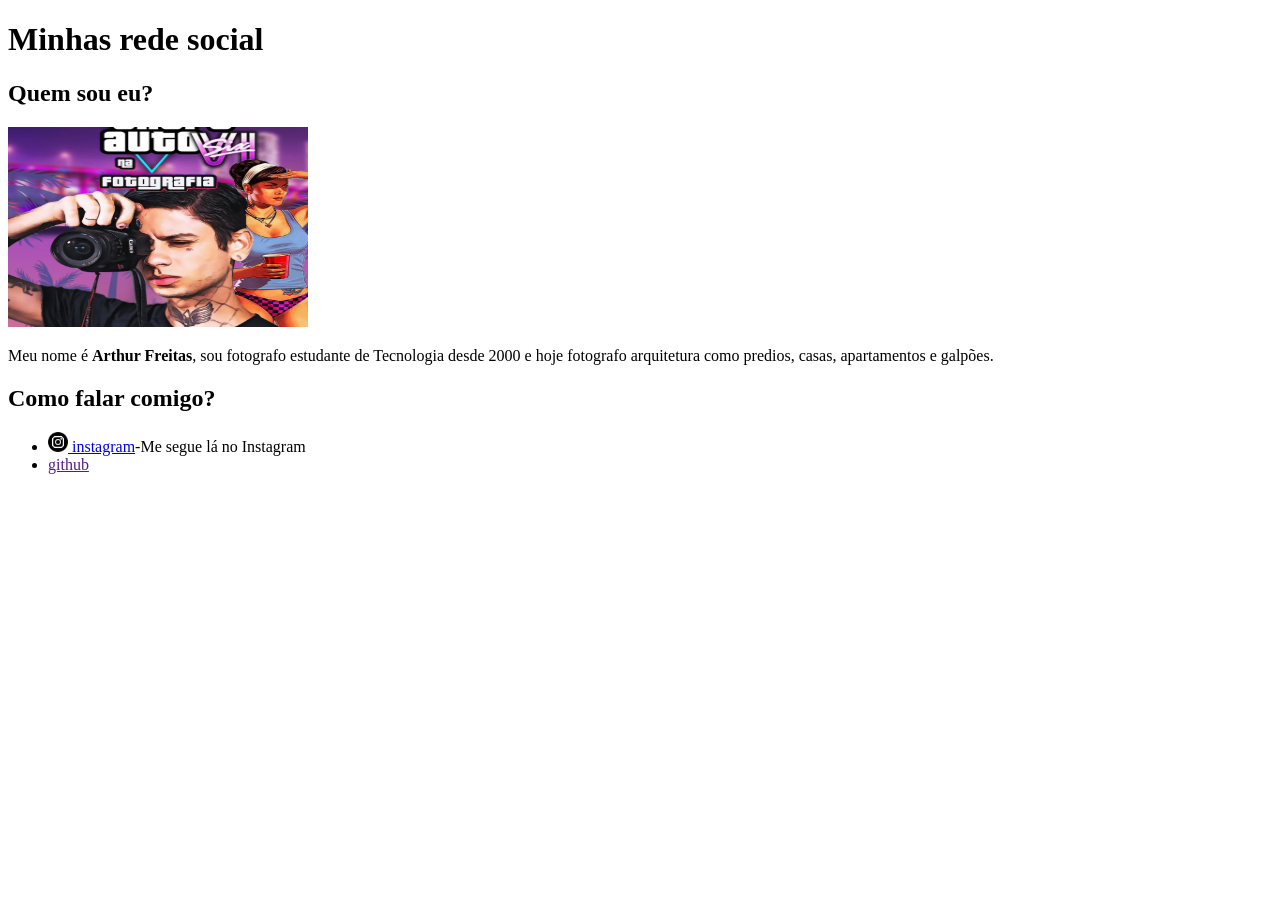
<file: html/perfil/index.html>
<!DOCTYPE html>
<html lang="pt-br">
<head>
    <meta charset="UTF-8">
    <meta name="viewport" content="width=device-width, initial-scale=1.0">
    <link rel="shortcut icon" href="favicon.ico">
    <title>Social</title>
</head>
<body>
    <h1>Minhas rede social</h1>
    <h2>Quem sou eu?</h2>
    <img src="imagem/Perfil.jpg" alt="Arthur Freitas de Araújo" width="300" height="200">
    <p>Meu nome é <strong>Arthur Freitas</strong>, sou fotografo estudante de Tecnologia desde 2000 e hoje fotografo arquitetura como predios, casas, apartamentos e galpões.</p>
    <h2>Como falar comigo?</h2>
    <ul>
    <li><img src="imagem/instagram.png" alt="Logo do instagram" width="20" height="20"><a href="https://www.instagram.com/k1ng_ar7hur/" target="_blank"> instagram</a>-Me segue lá no Instagram</li>
    <li><a href="">github</li>
    </ul>    
</body>
</html>
</file>
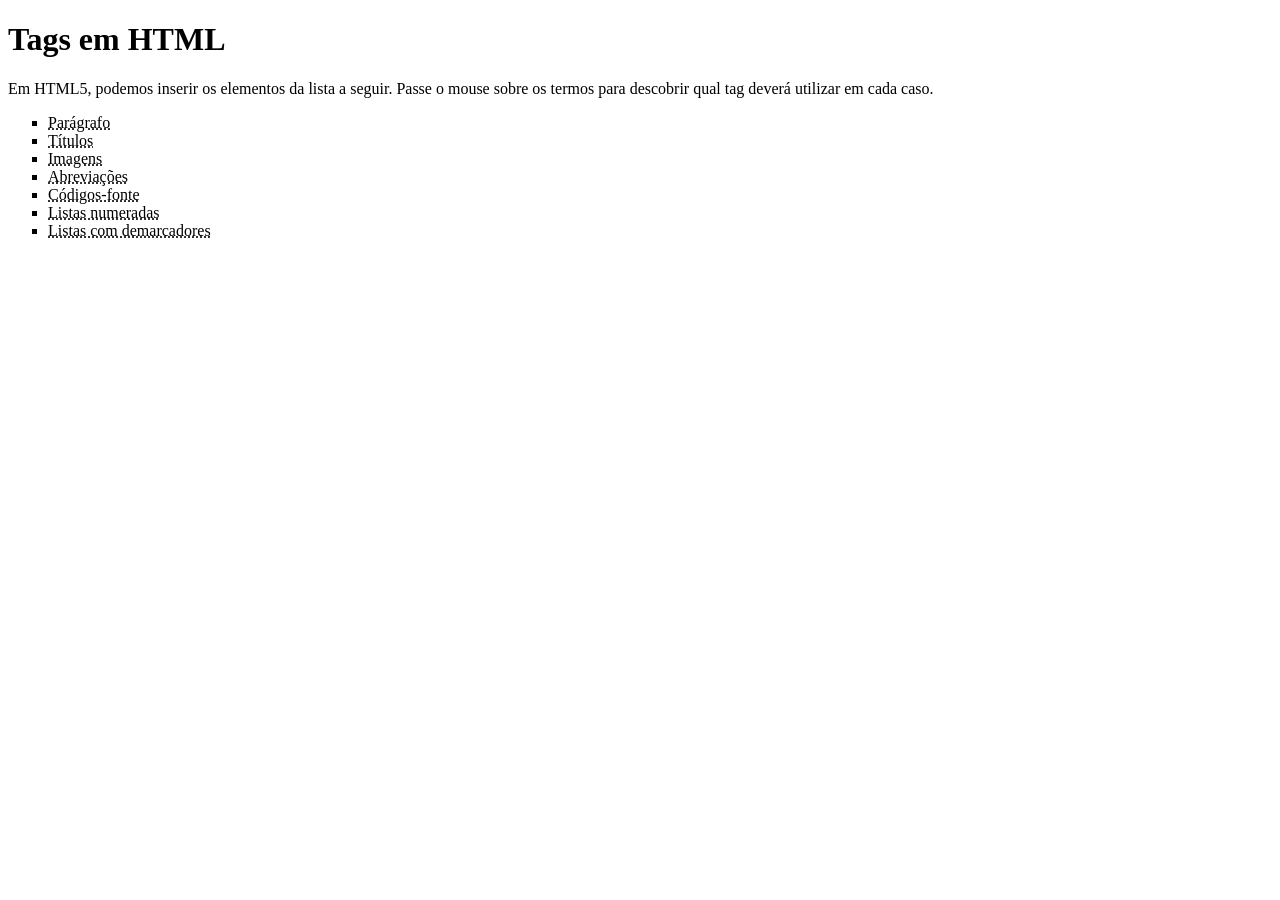
<file: html/tags/index.html>
<!DOCTYPE html>
<html lang="pt-br">
<head>
    <meta charset="UTF-8">
    <meta name="viewport" content="width=device-width, initial-scale=1.0">
    <title>Tags HTML</title>
</head>
<body>
    <h1>Tags em HTML</h1>
    <p>Em HTML5, podemos inserir os elementos da lista a seguir. Passe o mouse sobre os termos para descobrir qual tag deverá utilizar em cada caso.</p>
    <ul type="square">
        <li><abbr title="&lt;h1&gt; até &lt;h6&gt;">Parágrafo</abbr></li>
        <li><abbr title="&lt;p&gt;">Títulos</abbr></li>
        <li><abbr title="&lt;img&gt;">Imagens</abbr></li>
        <li><abbr title="&lt;abbr&gt;">Abreviações</abbr></li>
        <li><abbr title="&lt;code&gt;">Códigos-fonte</abbr></li>
        <li><abbr title = "&lt;ol&gt;">Listas numeradas</abbr></li>
        <li><abbr title="&lt;ul&gt;">Listas com demarcadores</abbr></li>
    </ul>

</body>
</html>
</file>
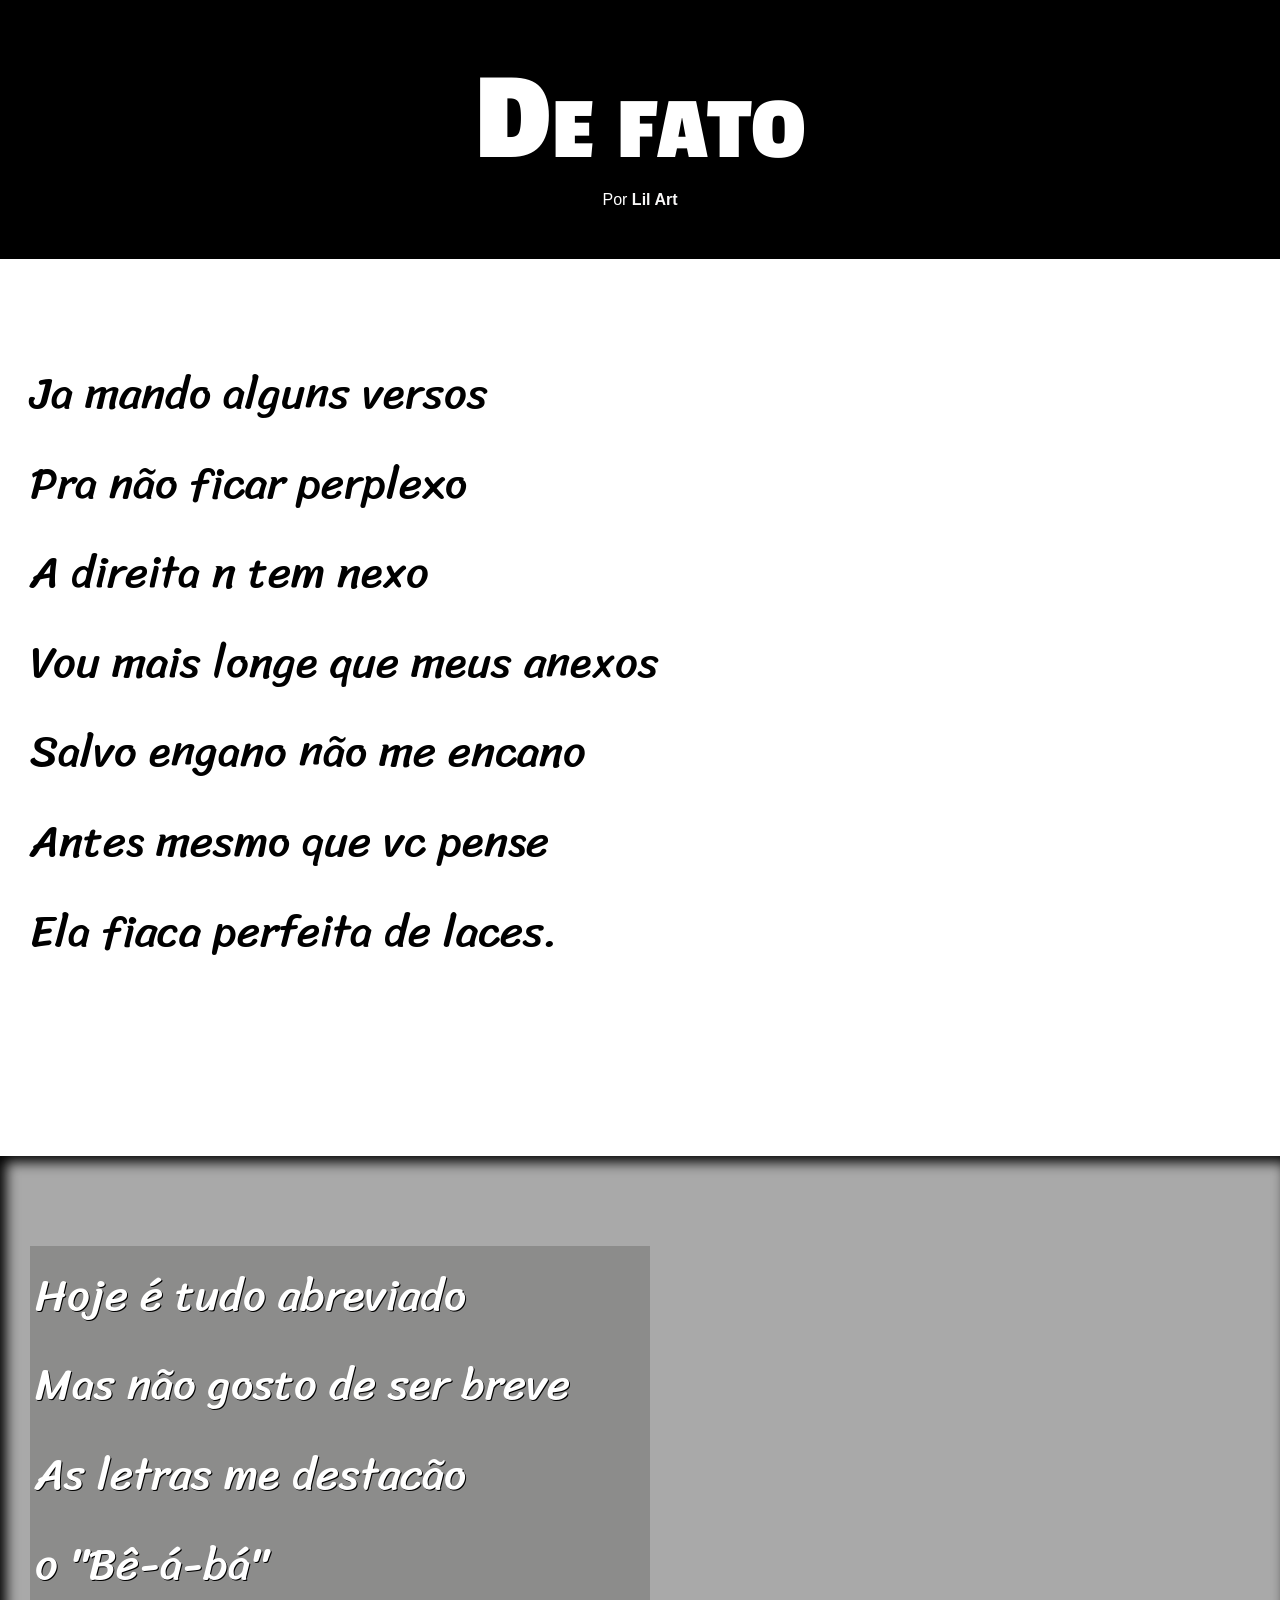
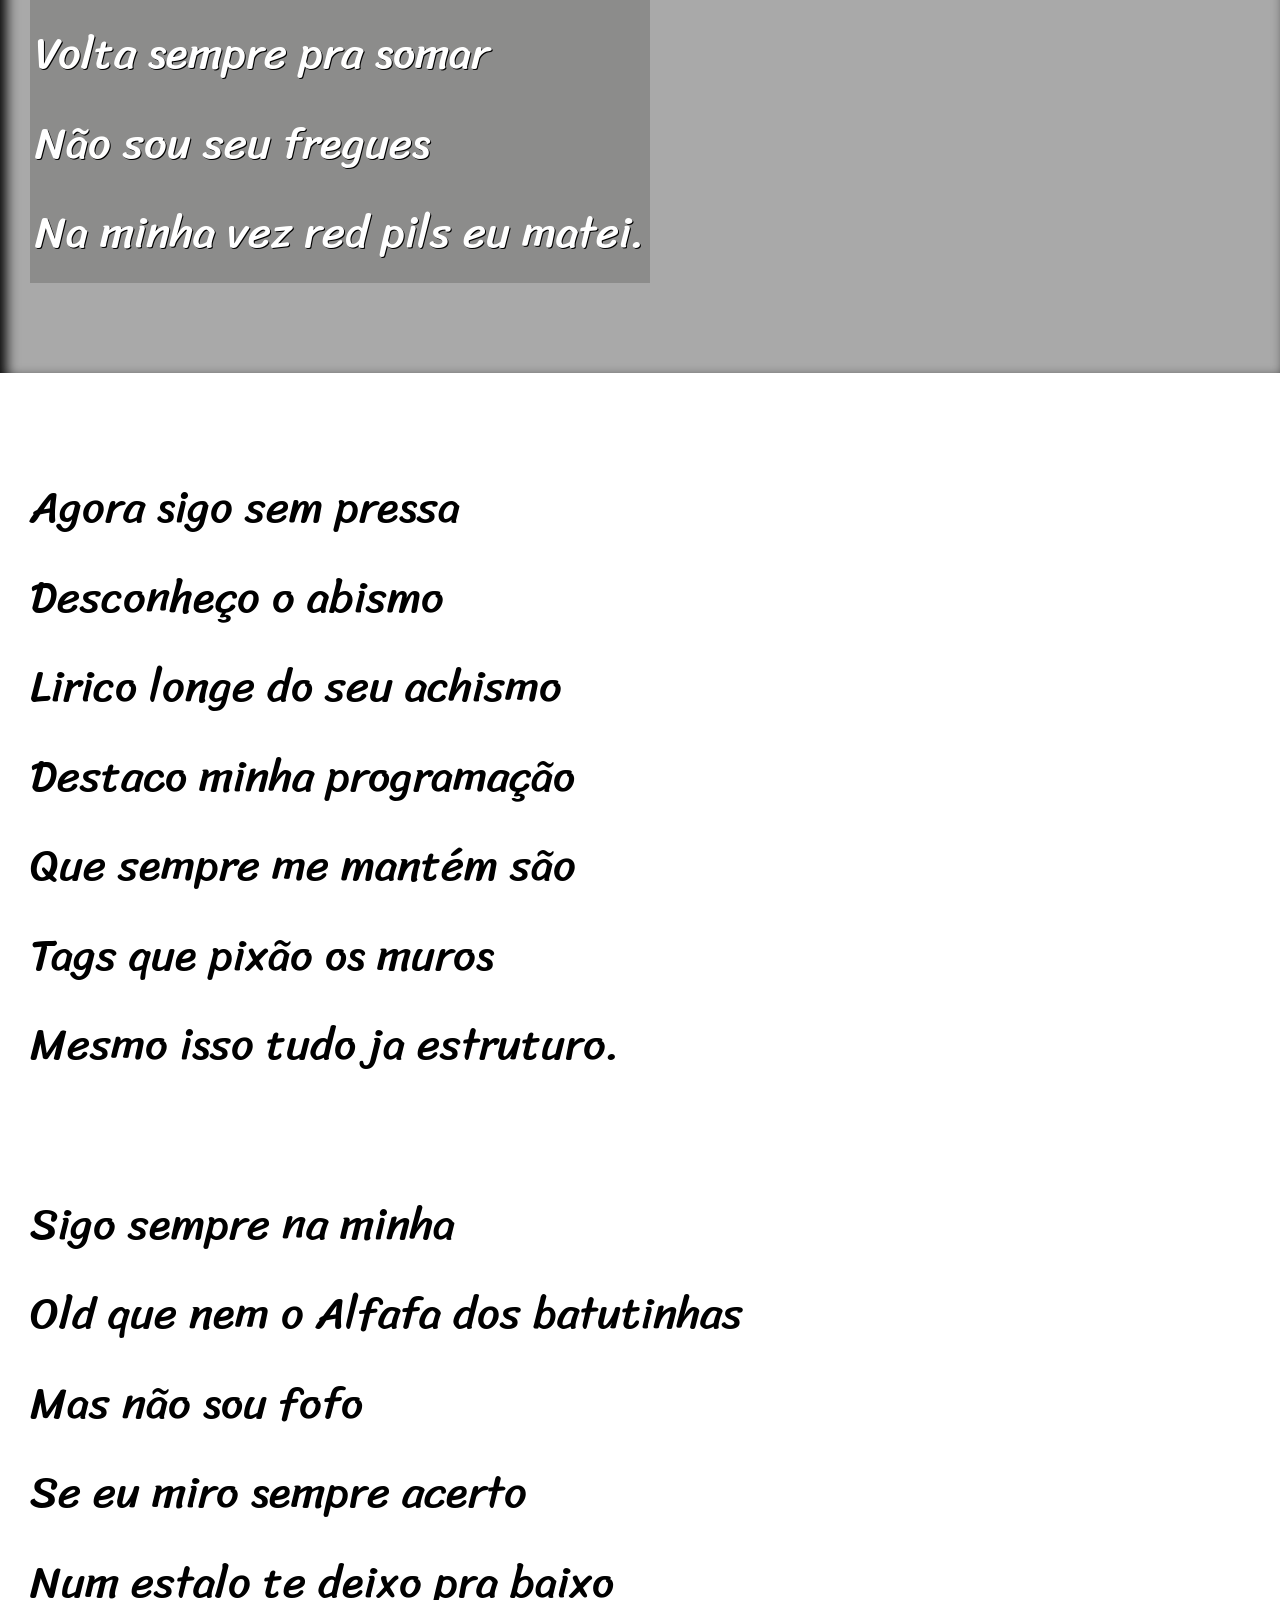
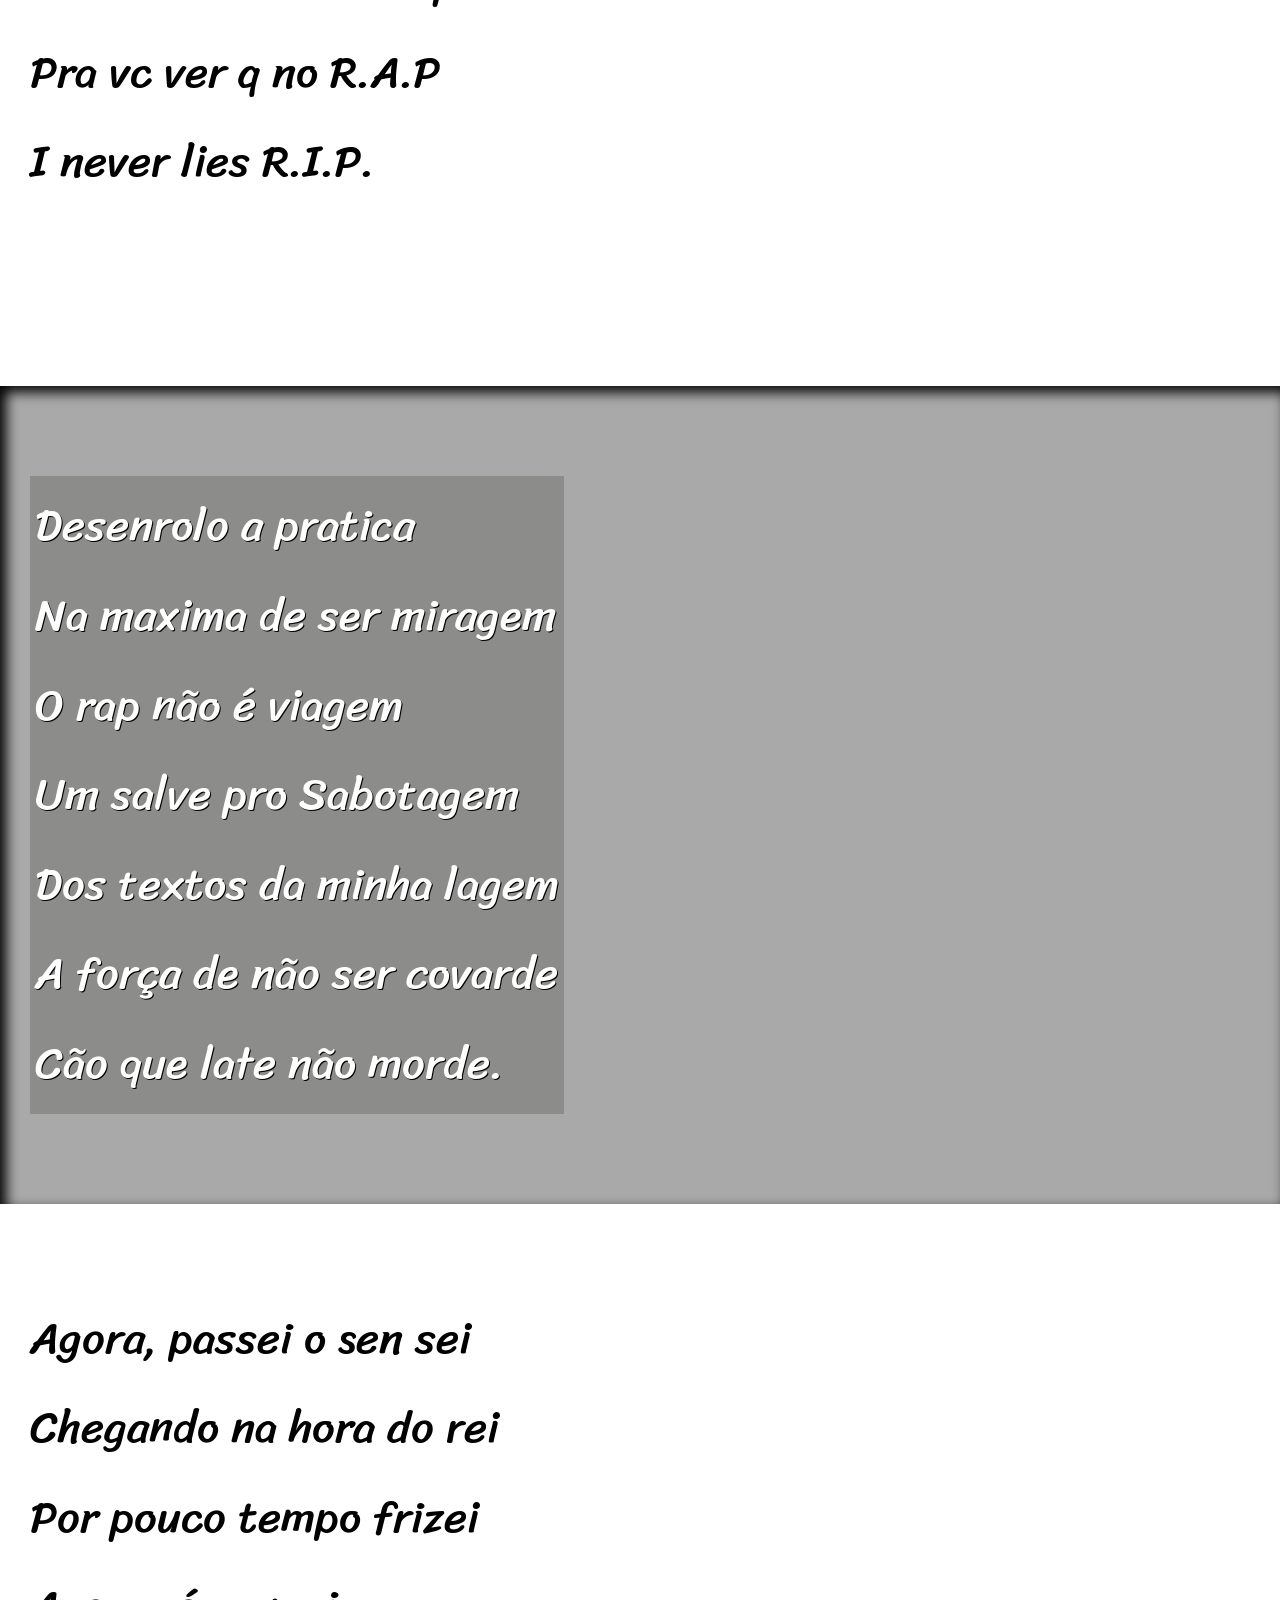
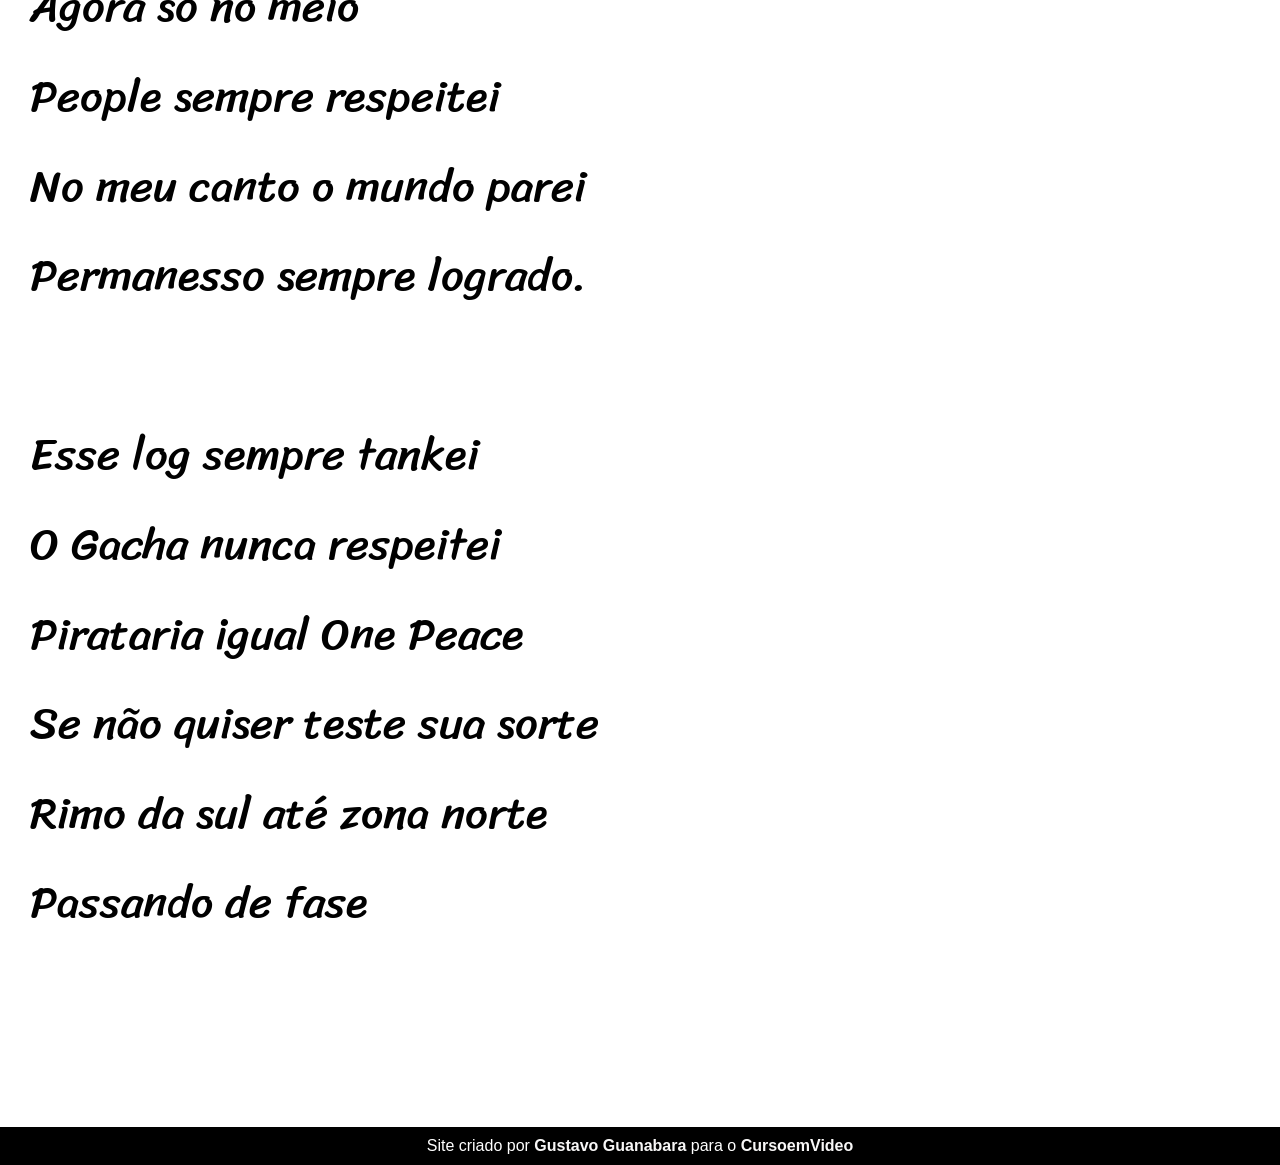
<file: html/exemplos/desafios/index.html>
<!DOCTYPE html>
<html lang="pt-br">
<head>
    <meta charset="UTF-8">
    <meta name="viewport" content="width=device-width, initial-scale=1.0">
    <title>Nisso Lin</title>
    <link rel="stylesheet" href="estilo/style.css">
</head>
<body>
    <header>
        <h1>De fato</h1>
        <p>Por <a href="https://arthurfotografo.46graus.com/" target="_blank">Lil Art</a></p>
    </header>   

    <section class="normal">
        <p>
            Ja mando alguns versos<br>
            Pra não ficar perplexo<br>
            A direita n tem nexo<br>
            Vou mais longe que meus anexos<br>
            Salvo engano não me encano<br>
            Antes mesmo que vc pense<br>
            Ela fiaca perfeita de laces.
        </p>
    </section>


    <section class="imagem" id="img01">
        <p>
            Hoje é tudo abreviado<br>
            Mas não gosto de ser breve<br>
            As letras me destacão<br>
            o "Bê-á-bá"<br>
            Volta sempre pra somar<br>
            Não sou seu fregues<br>
            Na minha vez red pils eu matei.
        </p>
    </section>


    <section class="normal">
        <p>
            Agora sigo sem pressa <br>
            Desconheço o abismo<br>
            Lirico longe do seu achismo<br>
            Destaco minha programação<br>
            Que sempre me mantém são<br>
            Tags que pixão os muros<br>
            Mesmo isso tudo ja estruturo.
        </p>

        <p>
            Sigo sempre na minha<br>
            Old que nem o Alfafa dos batutinhas<br>
            Mas não sou fofo<br>
            Se eu miro sempre acerto<br>
            Num estalo te deixo pra baixo<br>
            Pra vc ver q no R.A.P<br>
            I never lies R.I.P.
        </p>
    </section>

    

    <section class="imagem" id="img02">
        <p>
            Desenrolo a pratica<br>
            Na maxima de ser miragem <br>
            O rap não é viagem<br>
            Um salve pro Sabotagem<br>
            Dos textos da minha lagem<br>
            A força de não ser covarde<br>
            Cão que late não morde.
        </p>
    </section>


    <section class="normal">
        <p>
            Agora, passei o sen sei<br>
            Chegando na hora do rei<br>
            Por pouco tempo frizei<br>
            Agora só no meio <br>
            People sempre respeitei<br>
            No meu canto o mundo parei<br>
            Permanesso sempre logrado.
        </p>

        <p>
            Esse log sempre tankei<br>
            O Gacha nunca respeitei<br>
            Pirataria igual One Peace<br>
            Se não quiser teste sua sorte<br>
            Rimo da sul até zona norte<br>
            Passando de fase<br>
                       </p>
    </section>

    <footer>
        <p>Site criado por <a href="https://gustavoguanabara.github.io" target="_blank">Gustavo Guanabara</a> para o <a href="https://www.cursoemvideo.com" target="_blank">CursoemVideo</a></p>
    </footer>
</body>
</html>
</file>
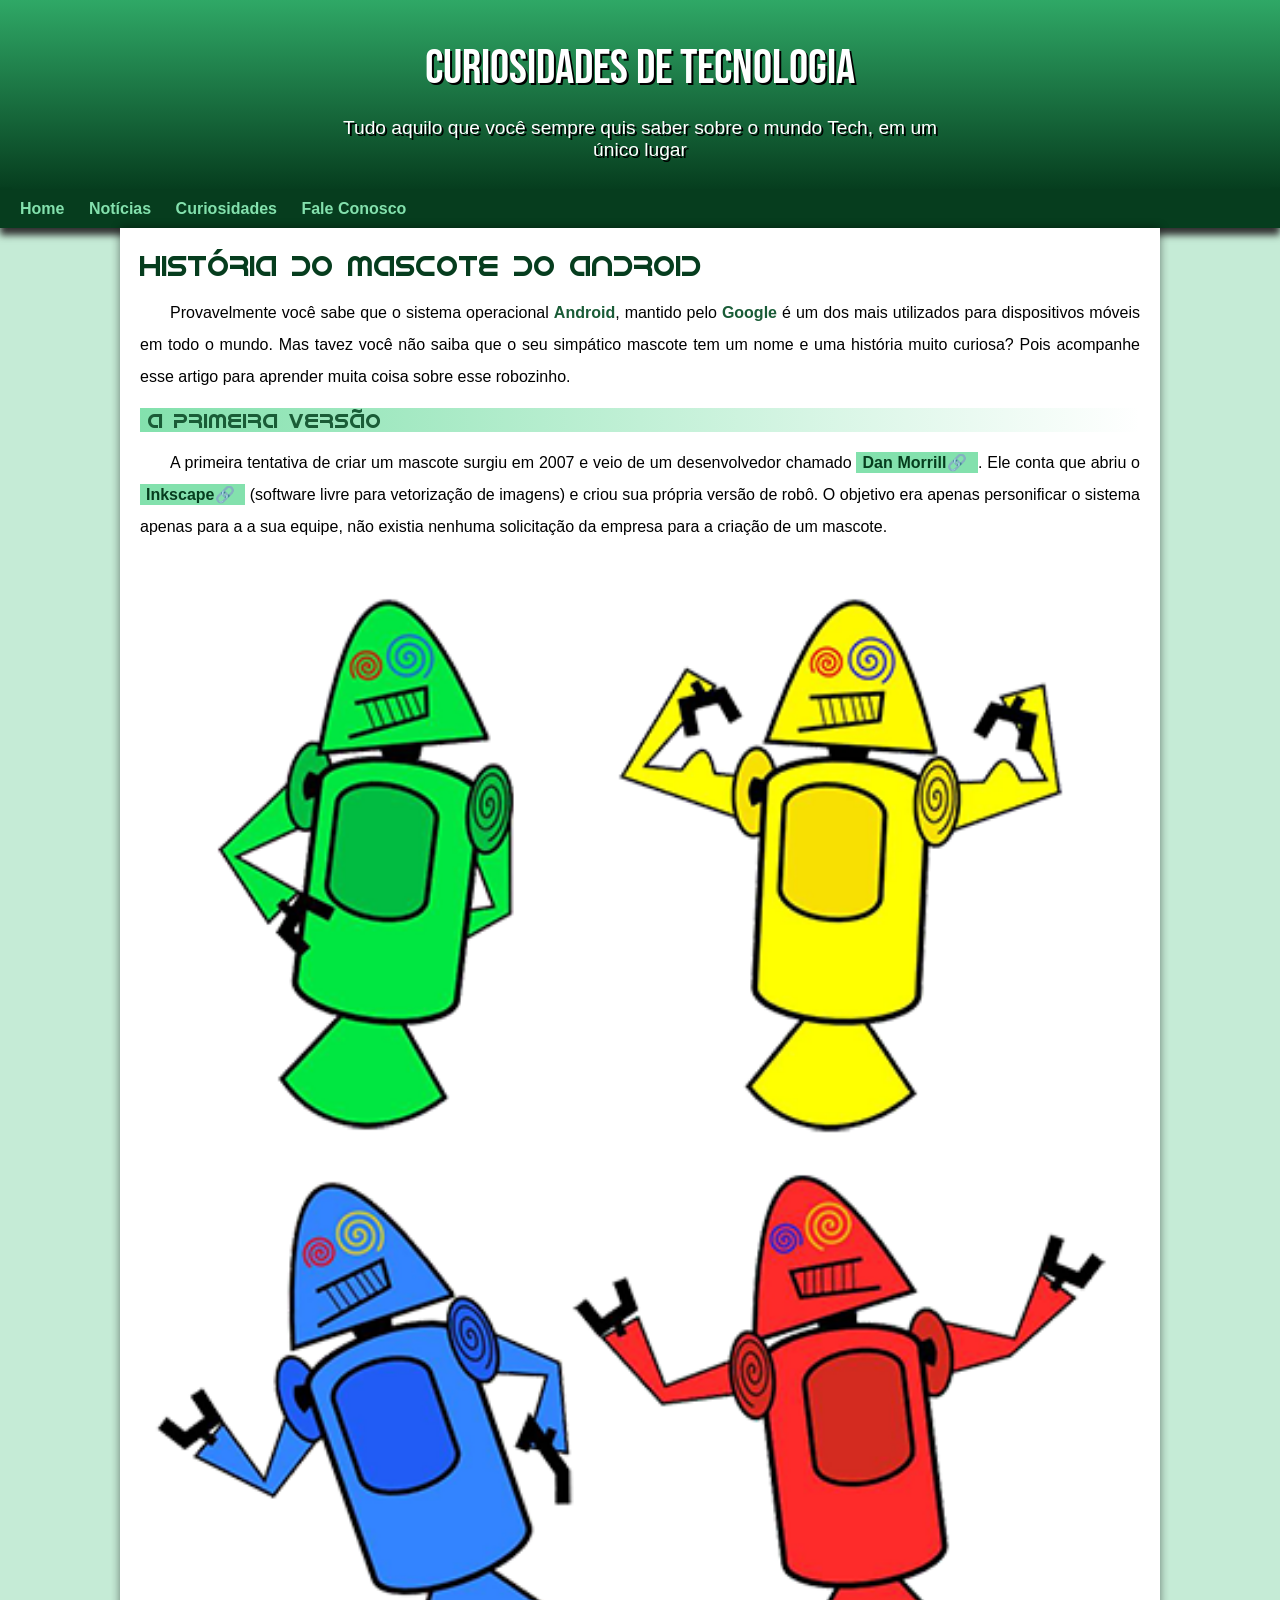
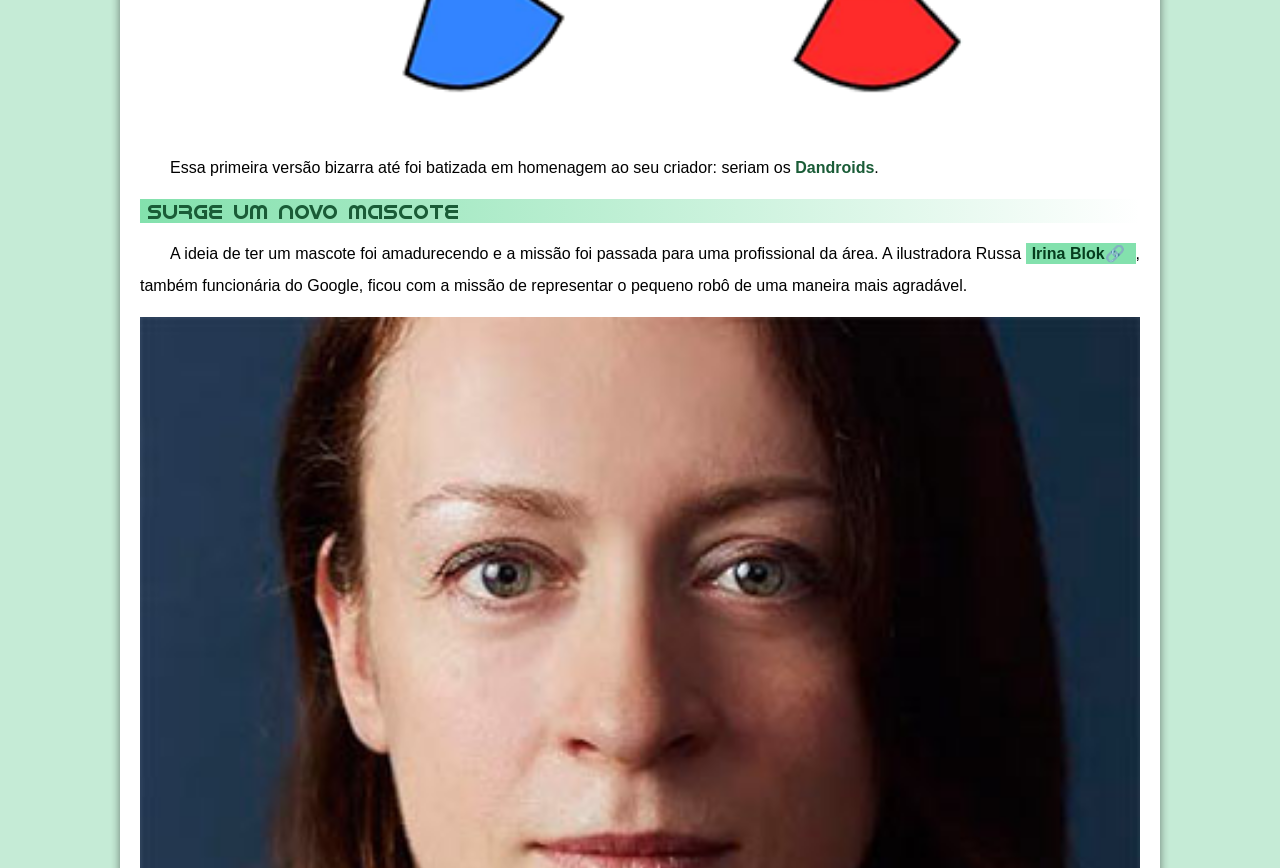
<file: html/site/android.html>
<!DOCTYPE html>
<html lang="en">
<head>
    <meta charset="UTF-8">
    <meta name="viewport" content="width=device-width, initial-scale=1.0">
    <title>Como surgiu o mascote do Android?</title>
    <link rel="shortcut icon" href="favicon.ico" type="image/x-icon">
    <link rel="stylesheet" href="estilo/style.css">
</head>
<body>
    <header>
        <h1>Curiosidades de Tecnologia</h1>
        <p>Tudo aquilo que você sempre quis saber sobre o mundo Tech, em um único lugar</p>
    </header>
        <nav>
            <a href="#">Home</a>
            <a href="#">Notícias</a>
            <a href="#">Curiosidades</a>
            <a href="#">Fale Conosco</a>
        </nav>
        <main>
            <article>
                <h1>História do Mascote do Android</h1>

                <p>Provavelmente você sabe que o sistema operacional <strong>Android</strong>, mantido pelo <strong>Google</strong> é um dos mais utilizados para dispositivos móveis em todo o mundo. Mas tavez você não saiba que o seu simpático mascote tem um nome e uma história muito curiosa? Pois acompanhe esse artigo para aprender muita coisa sobre esse robozinho.</p>  

                <h2>A primeira versão</h2>

                <p>A primeira tentativa de criar um mascote surgiu em 2007 e veio de um desenvolvedor chamado <a href="https://androidcommunity.com/dan-morrill-shows-us-the-android-mascot-that-almost-was-20130103/" target="_blank" class="externo">Dan Morrill</a>. Ele conta que abriu o <a href="https://inkscape.org/release/inkscape-1.4.2/windows/64-bit/msi/dl/" target="_blank"class="externo">Inkscape</a> (software livre para vetorização de imagens) e criou sua própria versão de robô. O objetivo era apenas personificar o sistema apenas para a a sua equipe, não existia nenhuma solicitação da empresa para a criação de um mascote.</p>

                <picture>
                    <source media="(max-width: 670px)" srcset="imagens/dan-droids-pq.png">
                    <img src="imagens/dan-droids.png" alt="Primeiro mascote do Android">
                </picture>

                <p>Essa primeira versão bizarra até foi batizada em homenagem ao seu criador: seriam os <strong>Dandroids</strong>.</p>

                <h2>Surge um novo mascote</h2>

                <p>A ideia de ter um mascote foi amadurecendo e a missão foi passada para uma profissional da área. A ilustradora Russa <a href="https://www.irinablok.com/" target="_blank" class="externo">Irina Blok</a>, também funcionária do Google, ficou com a missão de representar o pequeno robô de uma maneira mais agradável.</p>

                <picture>
                    <source media="(max-width: 670px)" srcset="imagens/irina-blok-pq.jpg">
                    <img src="imagens/irina-blok.jpg" alt="Irina Block, criadora do Bugdroid">
                </picture>

                <p>A ideia principal da Irina era representar tudo graficamente com poucos traços e de forma mais chapada. O desenho também deveria gerar identificação rápida com quem o olha. Surgiu então o <strong>Bugdroid</strong>, o novo mascote do Android.</p>

                <img src="imagens/bugdroid.png" class = "pequena" alt="Bugdroid">

                <p>A principal inspiração para os traços do novo <strong>Bugdroid</strong> veio daqueles bonequinhos que ilustram portas de banheiro para indicar o gênero de cada porta. Conta a lenda que a artista estava criando em sua mesa no escritório do <strong>Google</strong> e olhou para o lado dos banheiros e a identificação foi imediata: simples, limpo, objetivo.</p>

                <div class="video">
                <iframe width="560" height="315" src="https://www.youtube.com/embed/l2UDgpLz20M?si=6e7qtdZ1K2haaLH-"  frameborder="0" allow="accelerometer; autoplay; encrypted-media; gyroscope; picture-in-picture;"  allowfullscreen></iframe>
                </div>
                <aside>
                     <h3>Quer aprender mais?</h3>
                    <p>Outro assunto curioso em relação ao Android é que cada versão sempre foi nomeada em homenagem a um doce, em ordem alfabética a partir da versão 1.5 até a 9.0.</p>   
                    <ul>
                        <li>1.5 - <abbr title="Bolo de Copo">Cupcake</abbr></li>
                        <li>1.6 - <abbr title="Rosquinho">Donut</abbr></li>
                        <li>3.0 - <abbr title="Bomba">Eclair</abbr></li>
                        <li>2.2 - <abbr title="Iogurte Congelado">Froyo</abbr></li>
                        <li>2.3 - <abbr title="Biscoito Congelado">Gingerbread</abbr></li>
                        <li>3.0 - <abbr title="Favo de Mel">Honeycomb</abbr></li>
                        <li>4.0 - <abbr title="Sanduíche de Sorvete">Ice Cream Sandwich</abbr></li>
                        <li>4.1 - <abbr title="Jelly Bean">Jelly Bean</abbr></li>
                        <li>4.4 - <abbr title="KitKat">KitKat</abbr></li>
                        <li>5.0 - <abbr title="Pirulito">Lolipop</abbr></li>
                        <li>6.0 - <abbr title="Marshmallow">Marshmallow</abbr></li>
                        <li>7.0 - <abbr title="Torrone">Nougat</abbr></li>
                        <li>8.0 - <abbr title="Oreo">Oreo</abbr></li>
                        <li>9.0 - <abbr title="Torta">Pie</abbr></lki>
                    </ul>
                        <p>Infelizmente, o<strong> Android Q </strong>não existiu, pois o Google resolveu pôr fim a essa divertida prática e começou a usar numerações, o que deu origem ao Android 10.</p>
                        <p>Acesse aqui o site <a href="https://www.android.com/intl/en_uk/" target="_blank" class="externo">Android History</a> para conhecer a sequência das versões "adocicadas" e o que cada uma trouxe para o sistema Android</p>.
                    
                </aside>

                <p>Então é isso! Espero que você tenha gostado do nosso artigo com essa curiosidade sobre o sistema <strong>Android</strong> e seu simpático mascote.</p>
            </article>
        </main>
        <footer>
           <p>Site criado por<a href="https://arthurfotografo.46graus.com/" target="_blank"> Arthur Freitas</a> para <a href="https://www.google.com/search?sca_esv=b13991bd8b31e71e&biw=682&bih=650&sxsrf=ANbL-n5C5In4_2kTno7HKsS6aIFkHJYWfA%3A1777414444444&q=Arthur%20FA%20fotografia&stick=H4sIAAAAAAAAAONgU1I1qLA0SU41NU60NLUwNza3TDa2MqgwtzA3MzcxMja2NDIxSEwzWcQq4lhUklFapODmqJCWX5KfXpSYlpkIAJaFPQBAAAAA&mat=CdMhJ23fgVI2&ved=2ahUKEwimtNHkyJGUAxUYB7kGHbqMOPoQrMcEegQIDxAC" target="_blank">Google Meu Negócio</a></p>
        </footer>
</body>
</html>
</file>
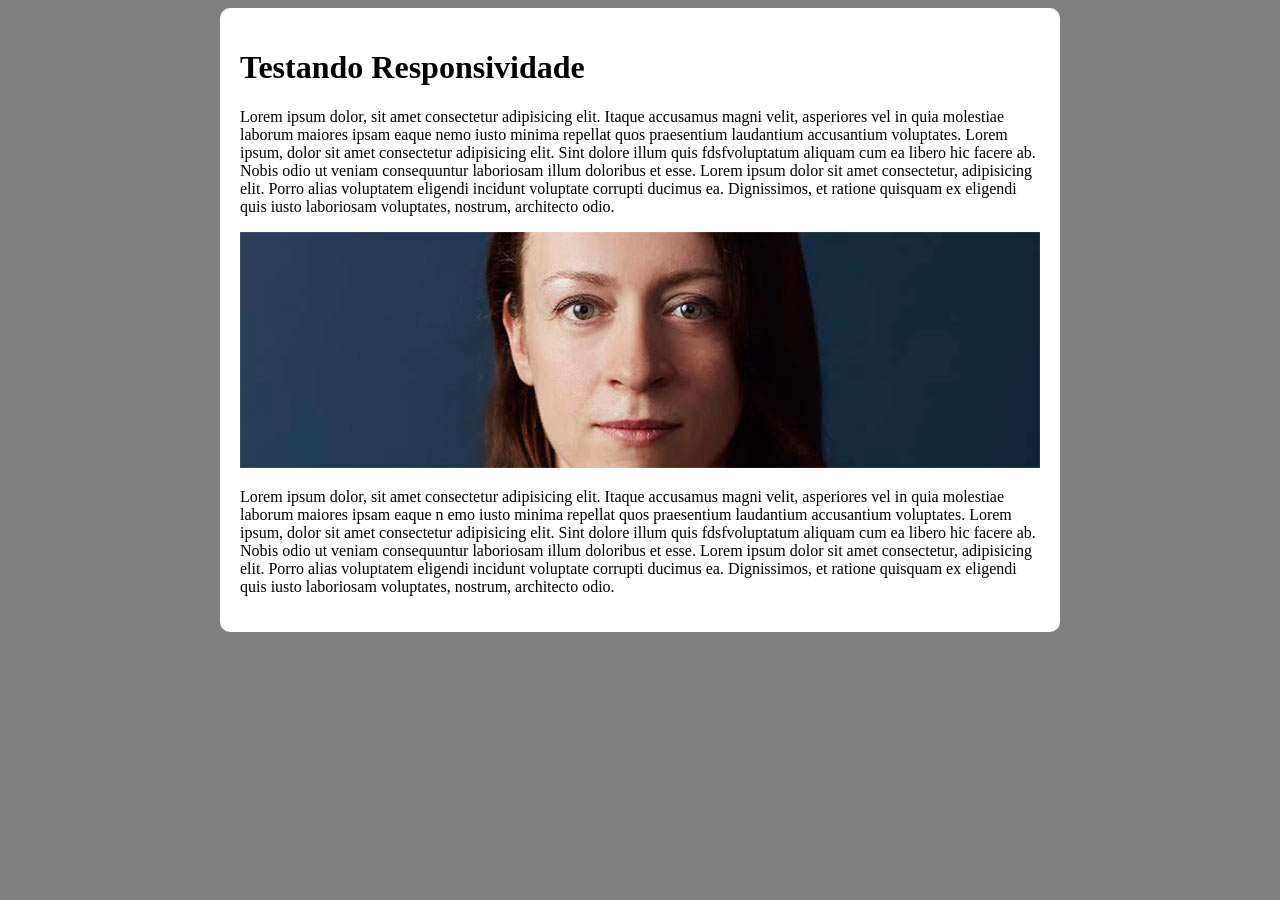
<file: html/site/reesponsivo.html>
<!DOCTYPE html>
<html lang="pt-br">
<head>
    <meta charset="UTF-8">
    <meta name="viewport" content="width=device-width, initial-scale=1.0">
    <title>Teste de Responsividade</title>
    <style>
        body {
            background-color: gray;
        }

        main {
            background-color: white;
            padding: 20px;
            border-radius: 10px;

        
            min-width: 320px;
            max-width: 800px;
            margin: auto;
        }
    </style>
</head>
<body>
    <main>
        <h1>Testando Responsividade</h1>
        <p>Lorem ipsum dolor, sit amet consectetur adipisicing elit. Itaque accusamus magni velit, asperiores vel in quia molestiae laborum maiores ipsam eaque nemo iusto minima repellat quos praesentium laudantium accusantium voluptates. Lorem ipsum, dolor sit amet consectetur adipisicing elit. Sint dolore illum quis fdsfvoluptatum aliquam cum ea libero hic facere ab. Nobis odio ut veniam consequuntur laboriosam illum doloribus et esse. Lorem ipsum dolor sit amet consectetur, adipisicing elit. Porro alias voluptatem eligendi incidunt voluptate corrupti ducimus ea. Dignissimos, et ratione quisquam ex eligendi quis iusto laboriosam voluptates, nostrum, architecto odio.</p>
        <picture>
            <source media="(max-width:600px)" srcset="imagens/irina-blok-pq.jpg">
            <img src="imagens/irina-blok.jpg" alt="Irina Blok">
        </picture>
        <p>Lorem ipsum dolor, sit amet consectetur adipisicing elit. Itaque accusamus magni velit, asperiores vel in quia molestiae laborum maiores ipsam eaque n  emo iusto minima repellat quos praesentium laudantium accusantium voluptates. Lorem ipsum, dolor sit amet consectetur adipisicing elit. Sint dolore illum quis fdsfvoluptatum aliquam cum ea libero hic facere ab. Nobis odio ut veniam consequuntur laboriosam illum doloribus et esse. Lorem ipsum dolor sit amet consectetur, adipisicing elit. Porro alias voluptatem eligendi incidunt voluptate corrupti ducimus ea. Dignissimos, et ratione quisquam ex eligendi quis iusto laboriosam voluptates, nostrum, architecto odio.</p>
    </main>
</body>
</html>
</file>
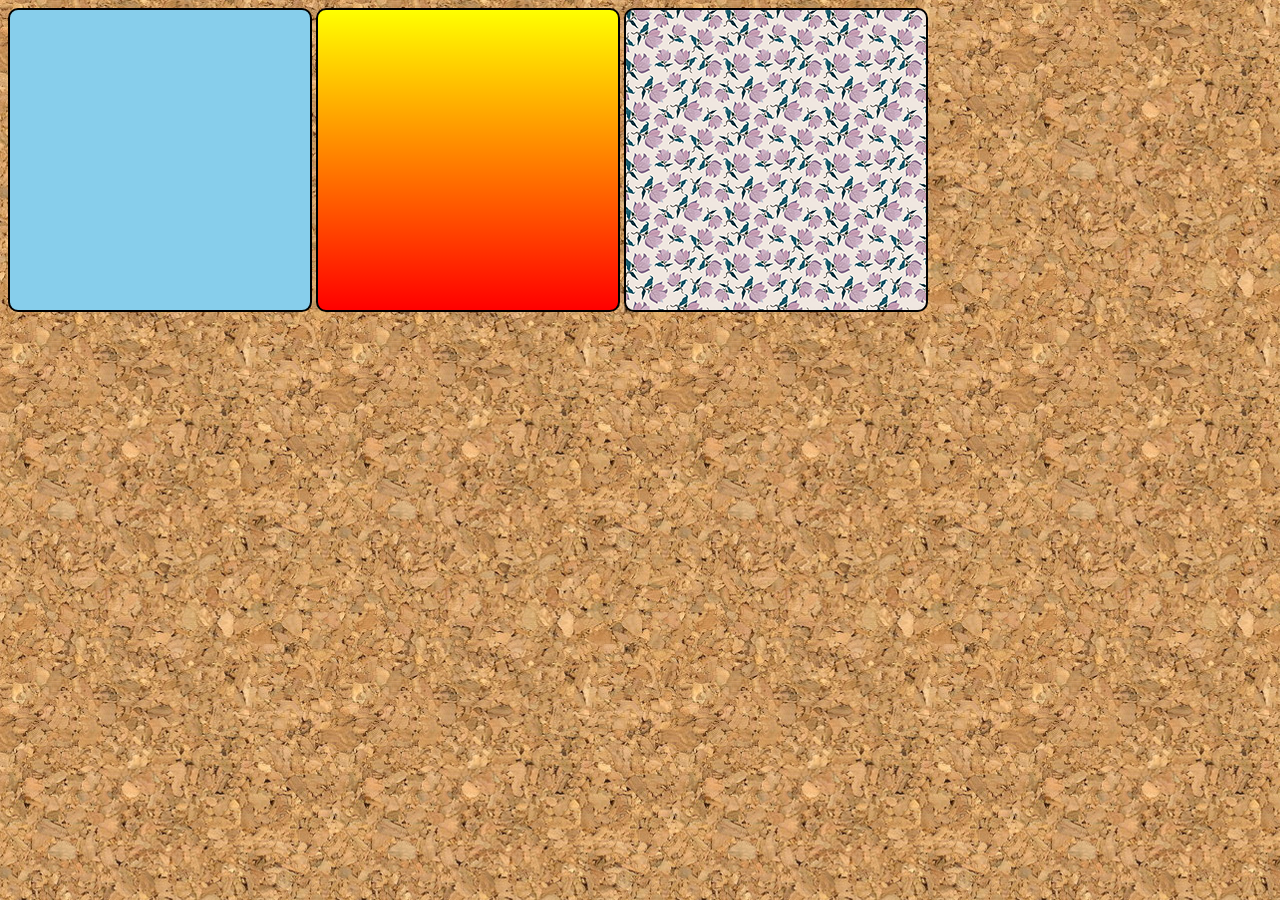
<file: html/exemplos/exercicios/ex22/fundo001.html>
<!DOCTYPE html>
<html lang="pt-br">
<head>
    <meta charset="UTF-8">
    <meta name="viewport" content="width=device-width, initial-scale=1.0">
    <title>Teste de Imagem de Fundo</title>
    <style>

        body {
            background-image: url('imagens/wallpaper001.jpg');
        }
        div.quadrado{
            display: inline-block;
            border: 2px solid black;
            border-radius: 10px;
            width: 300px;
            height: 300px;
        }

        div#q1{
            background-color: skyblue;
        }

        div#q2{
            background-image: linear-gradient(to bottom,yellow, red);
        }

        div#q3{
            background-image: url('imagens/pattern003.png');
        }

    </style>
</head>
<body>
    <div class="quadrado" id="q1">

    </div>
    <div class="quadrado" id="q2">

    </div>
    <div class="quadrado" id="q3">

    </div>
</body>
</html>
</file>
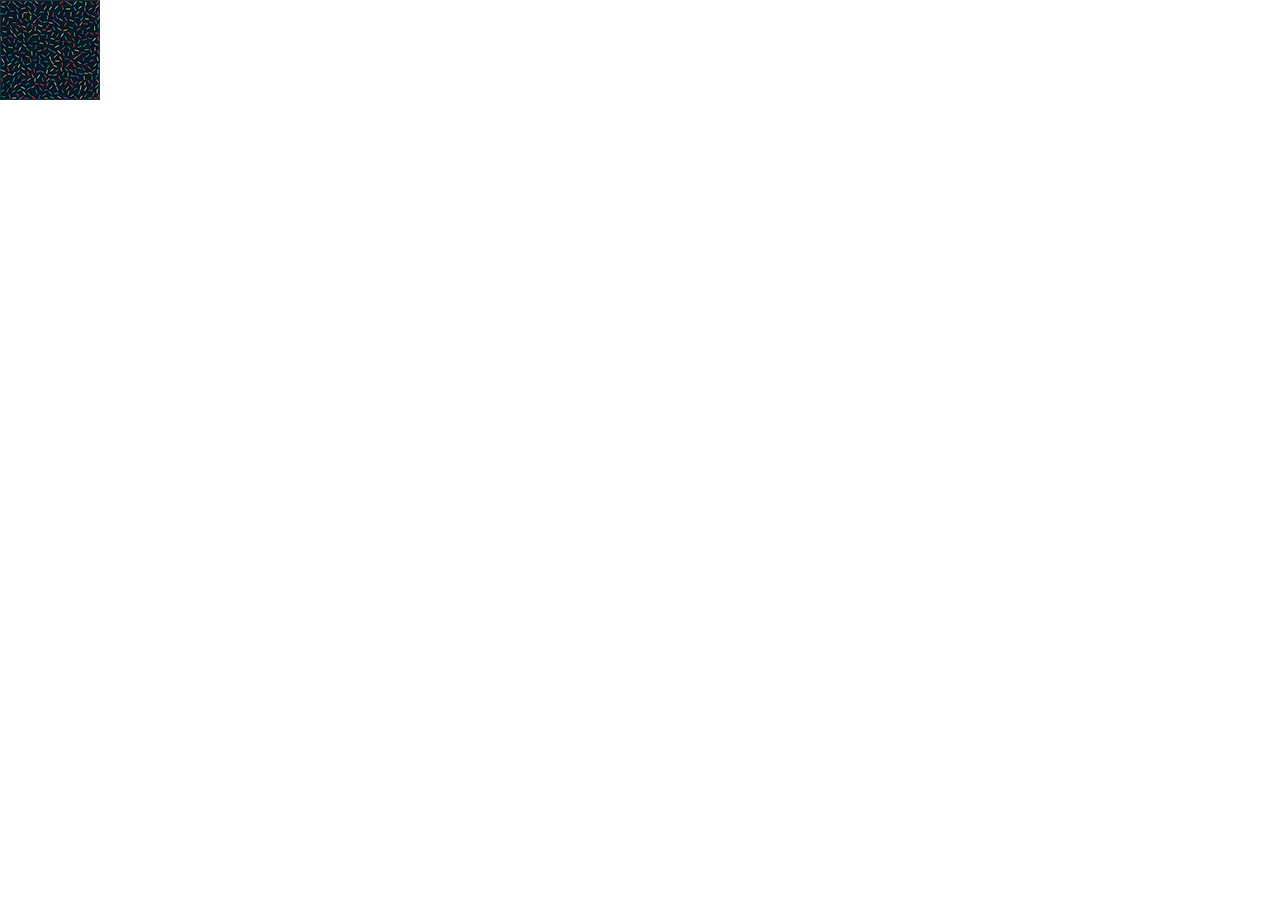
<file: html/exemplos/exercicios/ex22/fundo002.html>
<!DOCTYPE html>
<html lang="pt-br">
<head>
    <meta charset="UTF-8">
    <meta name="viewport" content="width=device-width, initial-scale=1.0">
    <title>Personalização dos fundos</title>
    <style>
        body {
            background-image: url('imagens/pattern001.png');
            background-size: 100px 100px ;
            background-repeat: no-repeat;
        }
    </style>
</head>
<body>
 
</body>
</html>
</file>
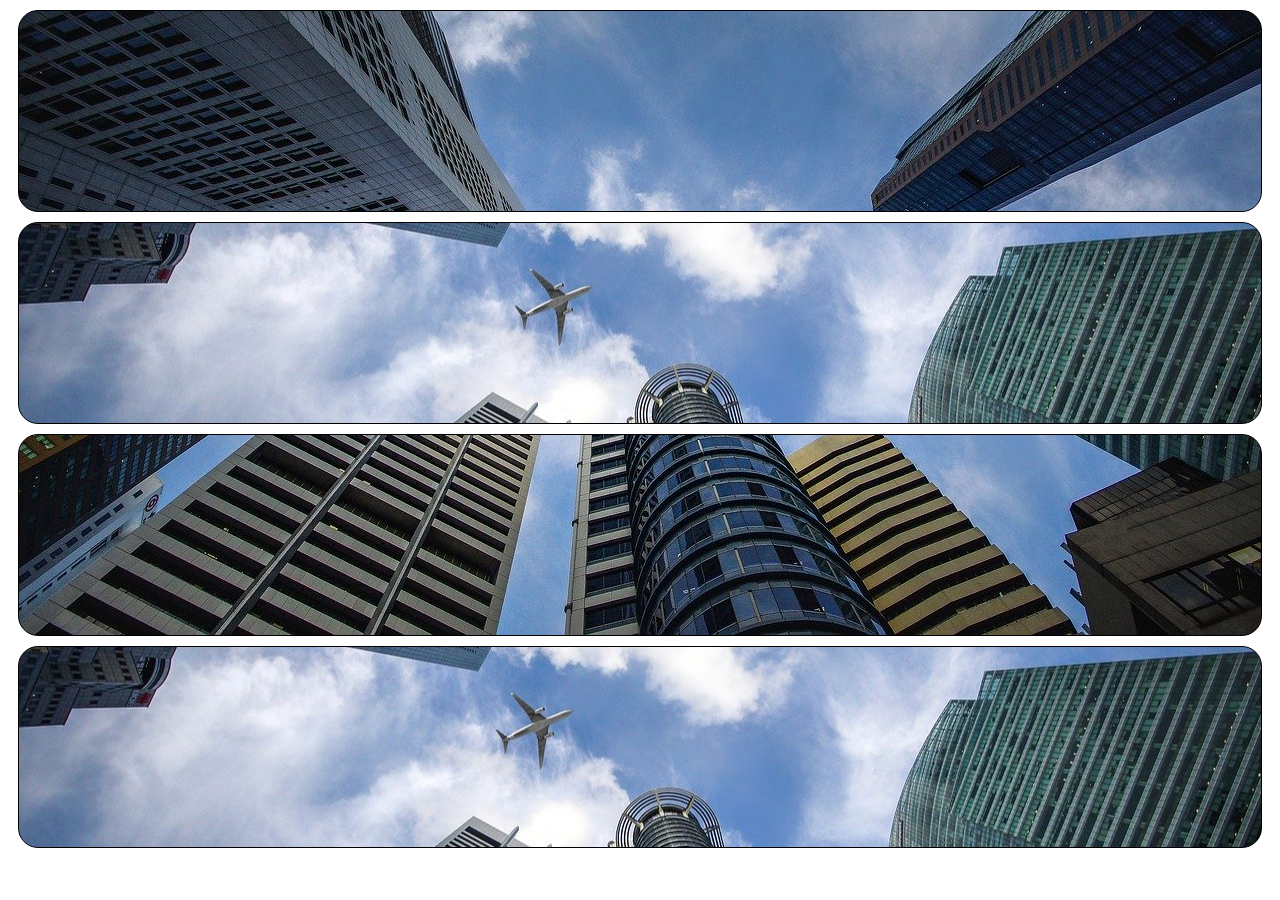
<file: html/exemplos/exercicios/ex22/fundo003.html>
<!DOCTYPE html>
<html lang="pt-br">
<head>
    <meta charset="UTF-8">
    <meta name="viewport" content="width=device-width, initial-scale=1.0">
    <title>Posição dos Fundos</title>
    <style>
        div.bloco {
            background-image:url('imagens/wallpaper002.jpg');
            height: 200px;
            border: 1px solid black;
            border-radius: 20px;
            margin: 10px;    
        }

        div#q1 {
            background-position: left top;
        }

        div#q2 {
            background-position: left center;
        }

        div#q3 {
            background-position: right bottom;
        }

        div#q4 {
            background-position: center center;
        }

     </style>
</head>
<body>
    <div class="bloco" id = "q1"></div>

    <div class="bloco" id = "q2"></div>

    <div class="bloco" id = "q3"></div>

    <div class="bloco" id = "q4"></div>
</body>
</html>
</file>
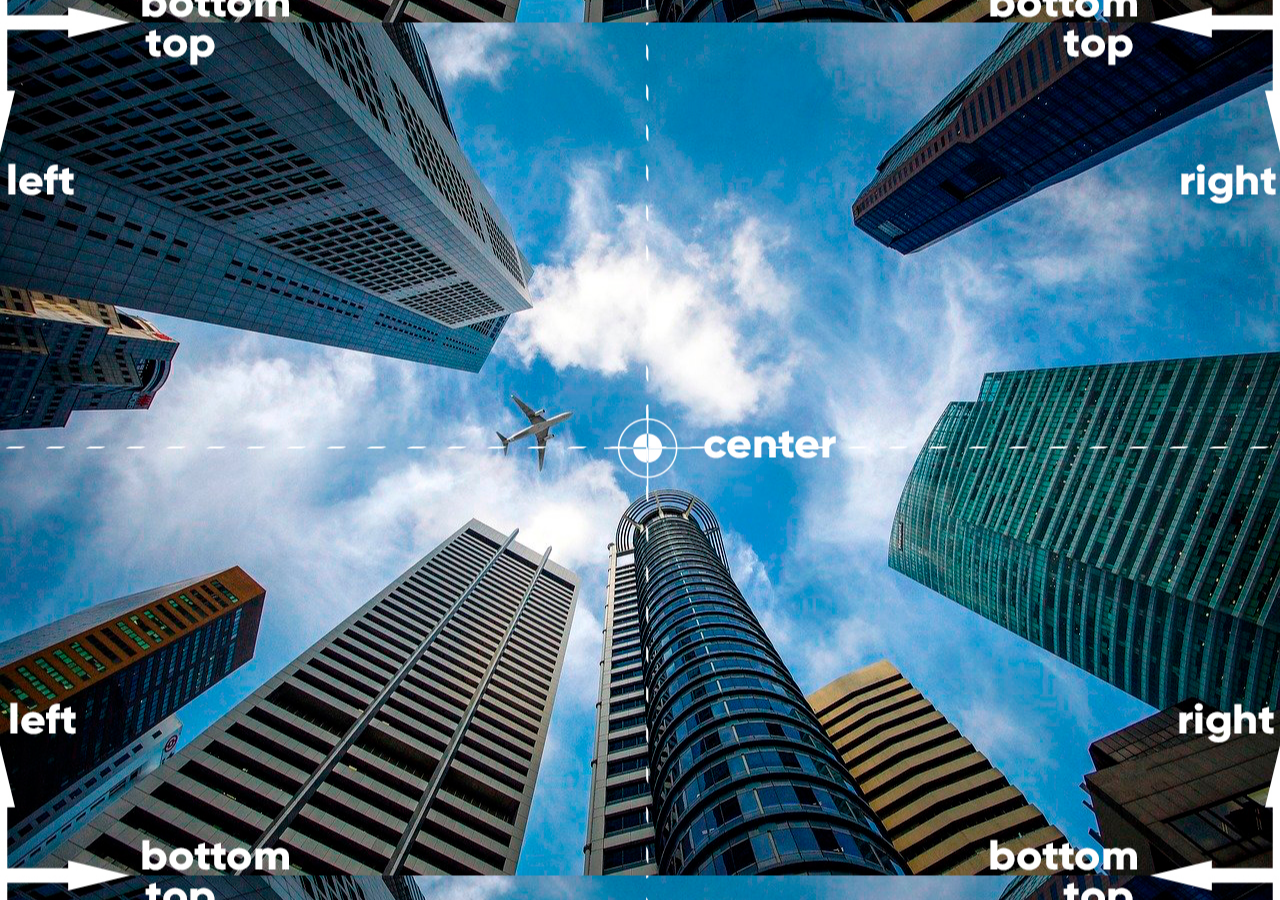
<file: html/exemplos/exercicios/ex22/fundo005.html>
<!DOCTYPE html>
<html lang="pt-br">
<head>
    <meta charset="UTF-8">
    <meta name="viewport" content="width=device-width, initial-scale=1.0">
    <title>Posicionamento</title>
    <style>
        body {
            height: 98vh;
            background-image: url('imagens/wallpaper003.jpg');
            background-position: center center;            
        }
    </style>
</head>
<body>
    
</body>
</html>
</file>
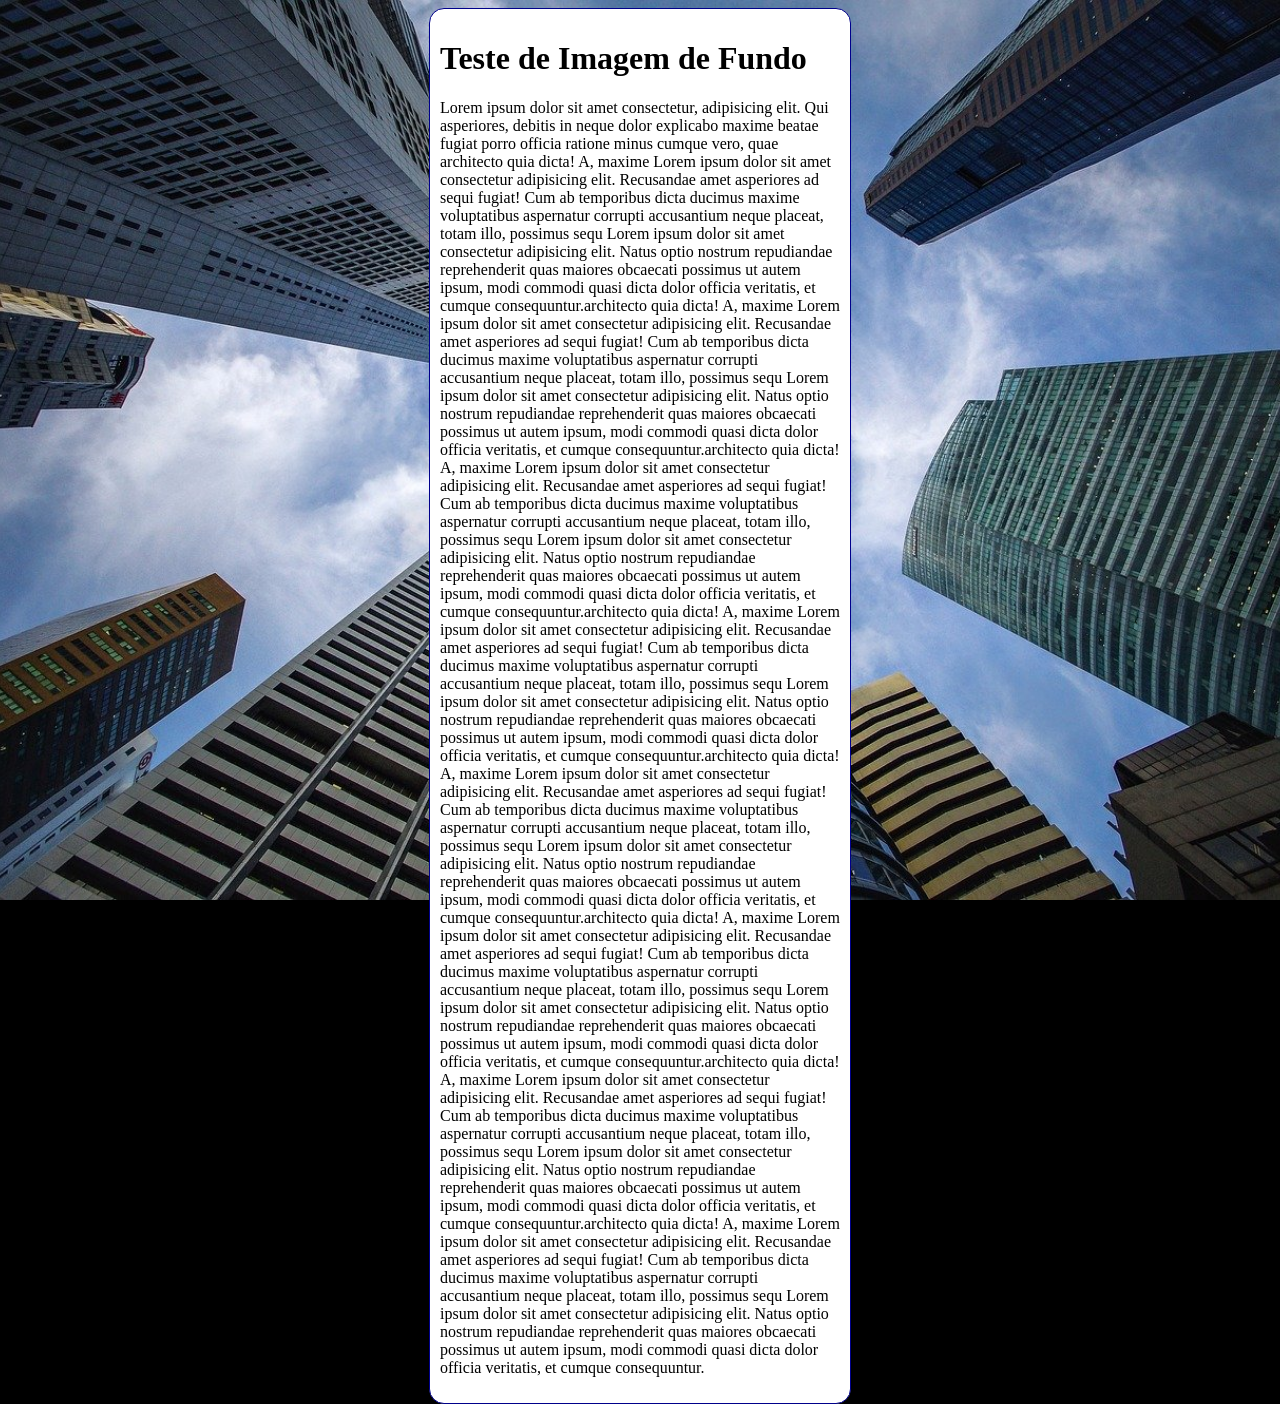
<file: html/exemplos/exercicios/ex22/fundo006.html>
<!DOCTYPE html>
<html lang="pt-br">
<head>
    <meta charset="UTF-8">
    <meta name="viewport" content="width=device-width, initial-scale=1.0">
    <title>Fundo fixo de tela</title>
    <style>
        body {
            height: 100vh;
            /*background-color: black;
            background-image: url('imagens/wallpaper002.jpg');
            background-position: center top;
            background-repeat: no-repeat;
            background-size:cover;
            background-attachment: fixed;*/
        
            /* Shorthand - background 
                color > image > position > repeat > [size] > attachment
            */
            
            background: black url('imagens/wallpaper002.jpg') center center no-repeat  fixed ;
        
            background-size: cover;
        }

        main {
            background-color: white;
            max-width: 400px;
            padding: 10px;
            margin: auto;
            border: 1px solid darkblue;
            border-radius:15px;
        }
    </style>
</head>
<body>
    <main>
        <h1>Teste de Imagem de Fundo</h1>
        <p>Lorem ipsum dolor sit amet consectetur, adipisicing elit. Qui asperiores, debitis in neque dolor explicabo maxime beatae fugiat porro officia ratione minus cumque vero, quae architecto quia dicta! A, maxime Lorem ipsum dolor sit amet consectetur adipisicing elit. Recusandae amet asperiores ad sequi fugiat! Cum ab temporibus dicta ducimus maxime voluptatibus aspernatur corrupti accusantium neque placeat, totam illo, possimus sequ Lorem ipsum dolor sit amet consectetur adipisicing elit. Natus optio nostrum repudiandae reprehenderit quas maiores obcaecati possimus ut autem ipsum, modi commodi quasi dicta dolor officia veritatis, et cumque consequuntur.architecto quia dicta! A, maxime Lorem ipsum dolor sit amet consectetur adipisicing elit. Recusandae amet asperiores ad sequi fugiat! Cum ab temporibus dicta ducimus maxime voluptatibus aspernatur corrupti accusantium neque placeat, totam illo, possimus sequ Lorem ipsum dolor sit amet consectetur adipisicing elit. Natus optio nostrum repudiandae reprehenderit quas maiores obcaecati possimus ut autem ipsum, modi commodi quasi dicta dolor officia veritatis, et cumque consequuntur.architecto quia dicta! A, maxime Lorem ipsum dolor sit amet consectetur adipisicing elit. Recusandae amet asperiores ad sequi fugiat! Cum ab temporibus dicta ducimus maxime voluptatibus aspernatur corrupti accusantium neque placeat, totam illo, possimus sequ Lorem ipsum dolor sit amet consectetur adipisicing elit. Natus optio nostrum repudiandae reprehenderit quas maiores obcaecati possimus ut autem ipsum, modi commodi quasi dicta dolor officia veritatis, et cumque consequuntur.architecto quia dicta! A, maxime Lorem ipsum dolor sit amet consectetur adipisicing elit. Recusandae amet asperiores ad sequi fugiat! Cum ab temporibus dicta ducimus maxime voluptatibus aspernatur corrupti accusantium neque placeat, totam illo, possimus sequ Lorem ipsum dolor sit amet consectetur adipisicing elit. Natus optio nostrum repudiandae reprehenderit quas maiores obcaecati possimus ut autem ipsum, modi commodi quasi dicta dolor officia veritatis, et cumque consequuntur.architecto quia dicta! A, maxime Lorem ipsum dolor sit amet consectetur adipisicing elit. Recusandae amet asperiores ad sequi fugiat! Cum ab temporibus dicta ducimus maxime voluptatibus aspernatur corrupti accusantium neque placeat, totam illo, possimus sequ Lorem ipsum dolor sit amet consectetur adipisicing elit. Natus optio nostrum repudiandae reprehenderit quas maiores obcaecati possimus ut autem ipsum, modi commodi quasi dicta dolor officia veritatis, et cumque consequuntur.architecto quia dicta! A, maxime Lorem ipsum dolor sit amet consectetur adipisicing elit. Recusandae amet asperiores ad sequi fugiat! Cum ab temporibus dicta ducimus maxime voluptatibus aspernatur corrupti accusantium neque placeat, totam illo, possimus sequ Lorem ipsum dolor sit amet consectetur adipisicing elit. Natus optio nostrum repudiandae reprehenderit quas maiores obcaecati possimus ut autem ipsum, modi commodi quasi dicta dolor officia veritatis, et cumque consequuntur.architecto quia dicta! A, maxime Lorem ipsum dolor sit amet consectetur adipisicing elit. Recusandae amet asperiores ad sequi fugiat! Cum ab temporibus dicta ducimus maxime voluptatibus aspernatur corrupti accusantium neque placeat, totam illo, possimus sequ Lorem ipsum dolor sit amet consectetur adipisicing elit. Natus optio nostrum repudiandae reprehenderit quas maiores obcaecati possimus ut autem ipsum, modi commodi quasi dicta dolor officia veritatis, et cumque consequuntur.architecto quia dicta! A, maxime Lorem ipsum dolor sit amet consectetur adipisicing elit. Recusandae amet asperiores ad sequi fugiat! Cum ab temporibus dicta ducimus maxime voluptatibus aspernatur corrupti accusantium neque placeat, totam illo, possimus sequ Lorem ipsum dolor sit amet consectetur adipisicing elit. Natus optio nostrum repudiandae reprehenderit quas maiores obcaecati possimus ut autem ipsum, modi commodi quasi dicta dolor officia veritatis, et cumque consequuntur. </p>
    </main>
</body>
</html>
</file>
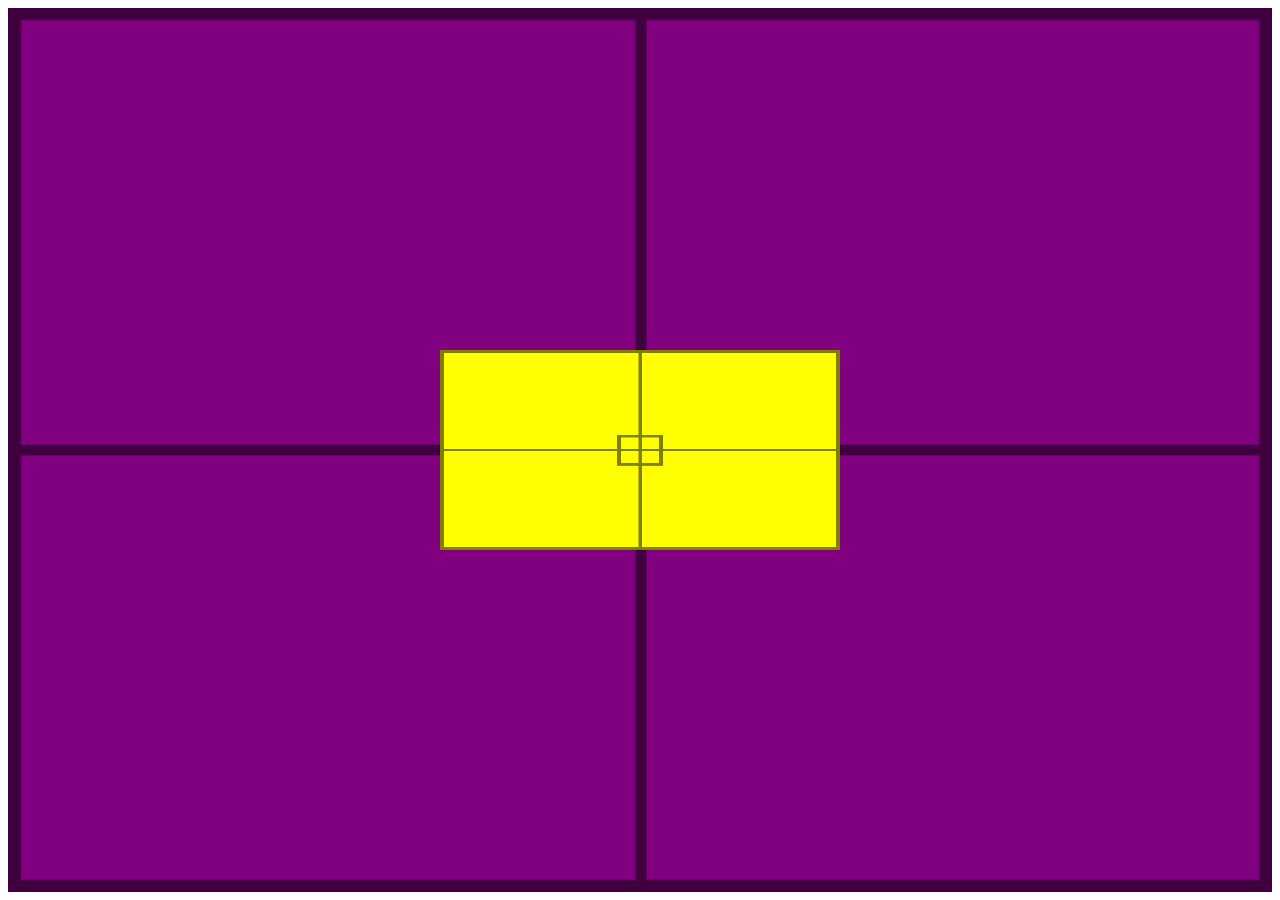
<file: html/exemplos/exercicios/ex22/fundo007.html>
<!DOCTYPE html>
<html lang="pt-br">
<head>
    <meta charset="UTF-8">
    <meta name="viewport" content="width=device-width, initial-scale=1.0">
    <title>Alinhamento vertical</title>
    <style>
        #container {
            background-image: url('imagens/target001.png');
            background-size: 100% 100% ;

            position: relative;
            height: 96vh;
            padding: 10px;
            background-color: purple;
        }

        #conteudo {
            background-image: url('imagens/target001.png');
            background-size: 100% 100% ;

            position: absolute;
            height: 200px;
            width: 400px;
            background-color: yellow;
            
            left: 50%;
            top: 50%;

            transform: translate(-50%, -50%);
        }
    </style>
</head>
<body>
        <section id="container">
            <article id="conteudo">
                
            </article>
        </section>        
</body>
</html>
</file>
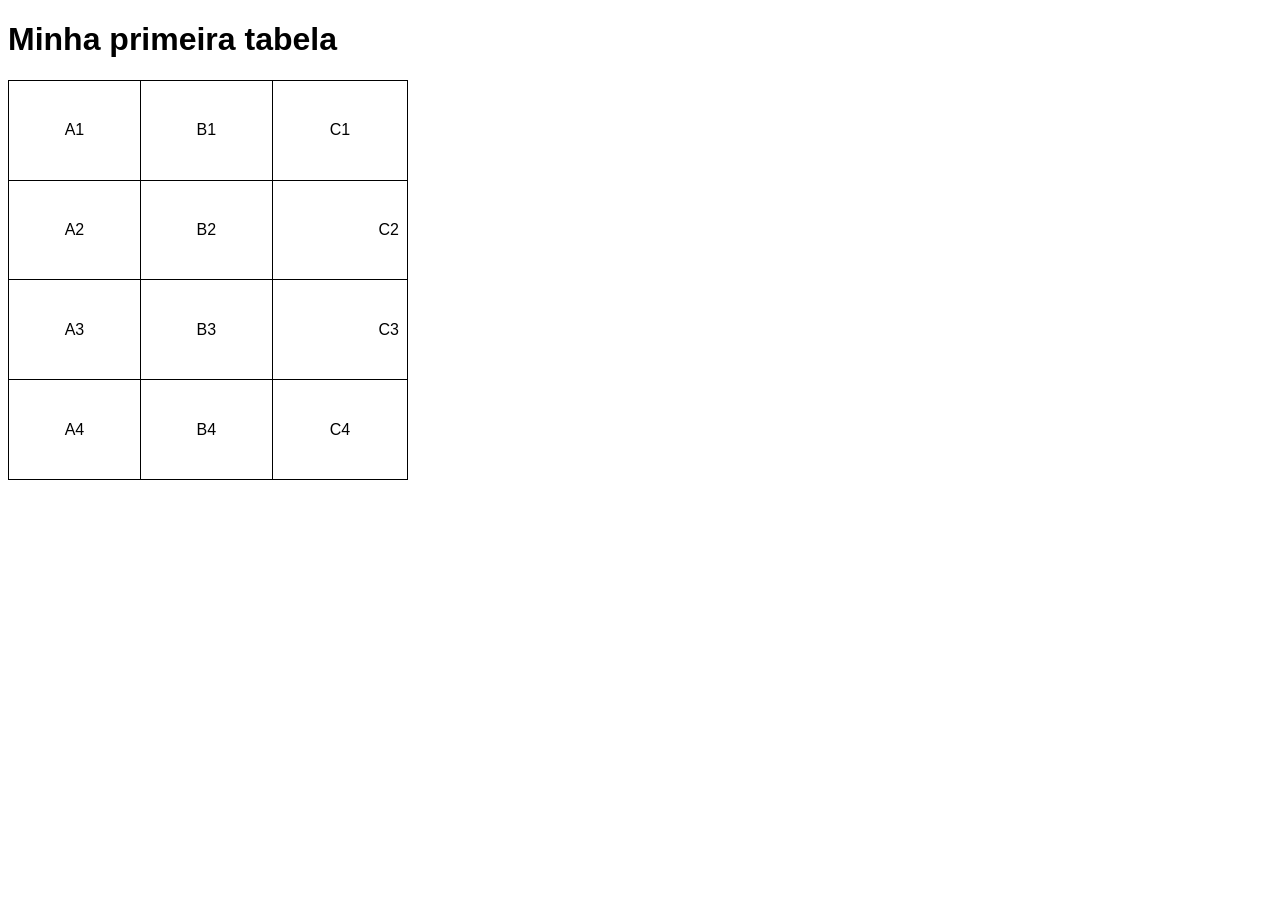
<file: html/exemplos/exercicios/ex23/tabela001.html>
<!DOCTYPE html>
<html lang="pt-br">
<head>
    <meta charset="UTF-8">
    <meta name="viewport" content="width=device-width, initial-scale=1.0">
    <title>Tabelas</title>
    <style>
        body {
            font-family: Arial, Helvetica, sans-serif;
        }

        table {
            width: 400px;
            height: 400px;
            border-collapse: collapse;
        }

        td {
            border: 1px solid black;
            padding: 8px;
            text-align: center;/* Alinhamento horizontal */
            vertical-align: middle; /*Alinhamento vertical*/
        }

        .numero {
            text-align: right;
        }

    </style>
</head>
<body>
    <h1>Minha primeira tabela</h1>
    <!--
        HIERARQUIA DE TABELAS (simples)
        TABLE = tabela
            TABLE ROW = linha de tabela
            TABLE DATA = dado de tabela    
    -->
    <table>
        <tr><!-- Primeira linha -->
            <td>A1</td>
            <td>B1</td>
            <td>C1</td>
        </tr>    
        <tr> <!-- Segunda linha -->
            <td>A2</td>
            <td>B2</td>
            <td class="numero">C2</td>
        </tr>
        <tr><!-- terceira linha -->
            <td>A3</td>
            <td>B3</td>
            <td class="numero">C3</td>
        </tr>    
        <tr><!-- Quarta linha -->
            <td>A4</td>
            <td>B4</td>
            <td>C4</td>
        </tr> 
    </table>
</body>
</html>
</file>
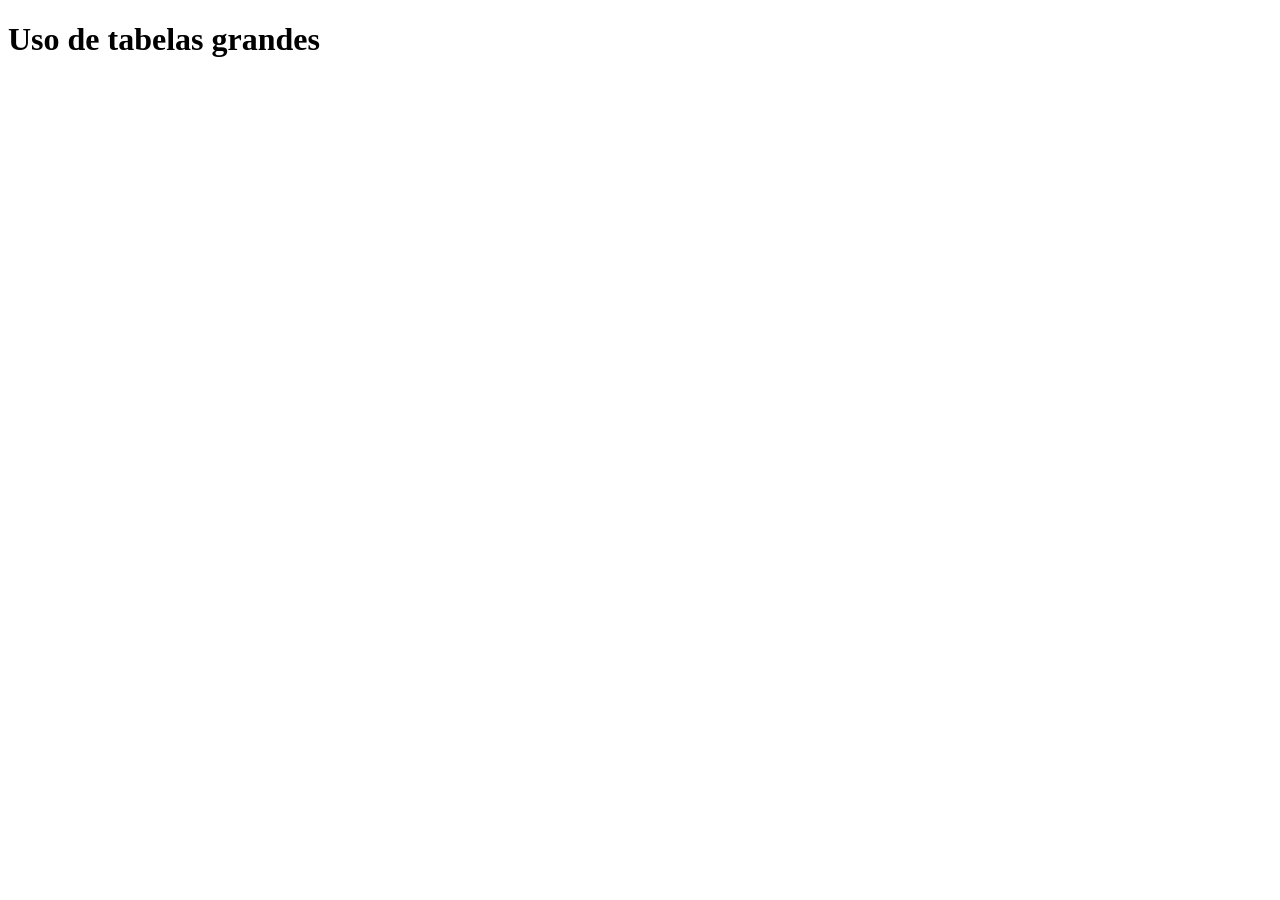
<file: html/exemplos/exercicios/ex23/tabela002.html>
<!DOCTYPE html>
<html lang="pt-br">
<head>
    <meta charset="UTF-8">
    <meta name="viewport" content="width=device-width, initial-scale=1.0">
    <title>tabelas</title>
</head>
<body>
    <h1>Uso de tabelas grandes</h1>
    
</body>
</html>
</file>
<file: html/exemplos/desafios/estilo/style.css>
@charset "UTF-8";

@import url('https://fonts.googleapis.com/css2?family=Passion+One:wght@400;700;900&family=Sriracha&display=swap');

:root {
    --fonte1: Verdana, Geneva, Tahoma, sans-serif; 
    --fonte2: 'Passion One', sans-serif;
    --fonte3:  "Sriracha", cursive;
}

* {
    margin: 0px;
    padding: 0px;
    font-size: 1em;
}

html, body {
    min-height: 100vh;
    background-color: darkgrey;
    font-family: var(--fonte1);
}

header {
    background-color: black;
    color: white;
    text-align: center;
}

header > h1 {
    padding-top: 50px;
    font-variant: small-caps;
    font-family: var(--fonte2);
    font-size: 10vw;
}

header > p {
        padding-bottom: 50px;
}

header a, footer a {
    color:rgb(248, 247, 247);
    text-decoration:none;
    font-weight: bolder;
}

header a:hover, footer a:hover {
    text-decoration: underline;
}

section {
    padding-top: 10vh;
    padding-bottom: 10vh;
    line-height: 2em;
    padding-left: 30px;
    font-family: var(--fonte3);
    font-size: 3.5vw;
}

section > p {
    padding-bottom: 2em;
}

section.normal {
    background-color: white;
    color: black;
}

section.imagem {
    background-color: rgb(65, 65, 65);
    color:white;
    box-shadow: inset 6px 6px 13px 0px black; 
    background-size: cover;
    background-attachment: fixed;
}

section.imagem > p {
    display: inline-block;
    padding: 5px;
    background-color:rgba(97, 97, 95, 0.411);
    text-shadow: 1px 1px 0px black;
}

section#img01 {
    background-image: url(../imagens/background001.jpeg);
    background-position: 100%;
    background-size: cover;
}

section#img02 {
    background-image: url(../imagens/background002.jpg);
    background-position: 100%;
    background-color: cover;
    

}

footer {
    background-color: black;
    color: white;
    text-align: center;
    padding: 10px;
}
</file>
<file: html/site/estilo/style.css>
@charset "UTF-8";

@import url('https://fonts.googleapis.com/css2?family=Bebas+Neue&family=Berkshire+Swash&family=Kaushan+Script&family=Monsieur+La+Doulaise&family=Open+Sans:ital,wght@0,300..800;1,300..800&family=Oswald:wght@200..700&family=Playfair+Display:ital,wght@0,400..900;1,400..900&family=Work+Sans&display=swap');

@font-face {
    font-family: 'Android';
    src: url('../fontes/idroid.otf') format('opentype');
    font-weight: normal;
}

:root {

    --cor0:#c5ebd6;
    --cor1:#83e1ad;
    --cor2:#3ddc84;
    --cor3:#2fa866;
    --cor4:#1a5c37;
    --cor5:#063d1e;

    --fonte-padrao: Arial, Verdana, Helvetica, sans-serif;
    --fonte-destaque:  "Bebas Neue", sans-serif, cursive;
    --font-android: 'Android', cursive;
}

* {
    margin: 0px;
    padding: 0px;
}

body {
    background-color:var(--cor0);
    font-family: var(--fonte-padrao);

}

a.externo::after {
    content: '\1F517\00A0';
}

header {
      background-image: linear-gradient(to bottom, var(--cor3), var(--cor5));
      min-height: 150px;
      text-align: center;
      padding-top: 40px;
}

header > h1 {
    color:white;
    font-family: var(--fonte-destaque);
    font-size: 3em;
    font-weight: normal;
    margin-bottom: 20px;
    text-shadow: 2px  2px  0px black;
    
}

header > p {
    font-family: var(--fonte-padrao);
    font-size: 1.2em;
    color:white;
    max-width: 600px;  
    padding-right: 10px;
    padding-left: 10px;
    margin:auto  ;
    margin-bottom: 30px;
    text-shadow: 2px  2px  0px black;
}

nav{
    background-color: var(--cor5);
    padding: 10px;
    box-shadow: 0px 7px 7px rgb(49, 49, 49);
}

nav > a {
    color: var(--cor1);
    padding: 10px;
    border-radius: 5px;
    text-decoration: none;
    font-weight: bold;
    transition-duration: .5s;
}

nav > a:hover{
    background-color: var(--cor2);
    color: var(--cor4);
}

main {
    min-width: 300px;
    max-width: 1000px;
    margin: auto;
    margin-bottom: 30px;
    padding: 20px;
    background-color: white;
    box-shadow: 0px 0px 10px rgba(0, 0, 0, 0.481);
    border-bottom-left-radius: 10px;
    border-bottom-right-radius: 10px;
}

main h1 {
    color:var(--cor5);
    font-family:var(--font-android);
    font-weight: normal;
    font-size: 1.8em; 
}

main h2 { 
    font-family: var(--font-android);
    color: var(--cor4);
    font-size: 1.3em;
    font-weight: normal;
    background-image: linear-gradient(to right, var(--cor1), transparent);
    text-indent: 8px;
}

main p { 
    margin: 15px 0px;
    text-align: justify;
    text-indent: 30px;
    font-size: 1em;
    line-height: 2em;
}

main strong {
    color:var(--cor4);
    font-weight: bold;
}

main a {
    text-decoration: none;
    font-weight: bold;
    color: var(--cor5);
    background-color: var(--cor1);
    padding: 2px 6px;
}

main a:hover {
    text-decoration: underline;
    color: var(--cor4);
}

main img {
    width: 100%;
}

main img.pequena {
    max-width: 350px;
    display: block;
    margin: auto;
}

div.video {
    background-color: var(--cor5);
    margin: 0px -20px 30px -20px;
    padding: 20px ;
    padding-bottom: 0%;
    position: relative;
}

div.video > iframe {
    position: absolute ;
    top:4%;
    left:5%;
    width: 90%;
    height: 90%;

}

aside {
    background-color: var(--cor1);
    padding: 10px;
    border-radius: 10px;
    box-shadow: 3px 3px 8px rgb(0, 0, 0.281);
}

aside > h3 {
    background-color: var(--cor4);
    color: white;
    padding:5px;
    margin: -10px -10px 0px -10px ;
    border-radius: 10px 10px 0px 0px ;

}

aside > ul {
    list-style-type: '\2714\00A0\00A0';
    list-style-position: inside;
    columns: 2;
}

footer {
    background-color: var(--cor5);
    color: white;
    text-align: center;
    font-size: 0.8em;
    padding: 5px;
}

footer a {
    color: white;
    font-weight: bolder;
    text-decoration: none;
}

footer a:hover {
    text-decoration: underline;
    color: var(--cor1);
}
</file>
